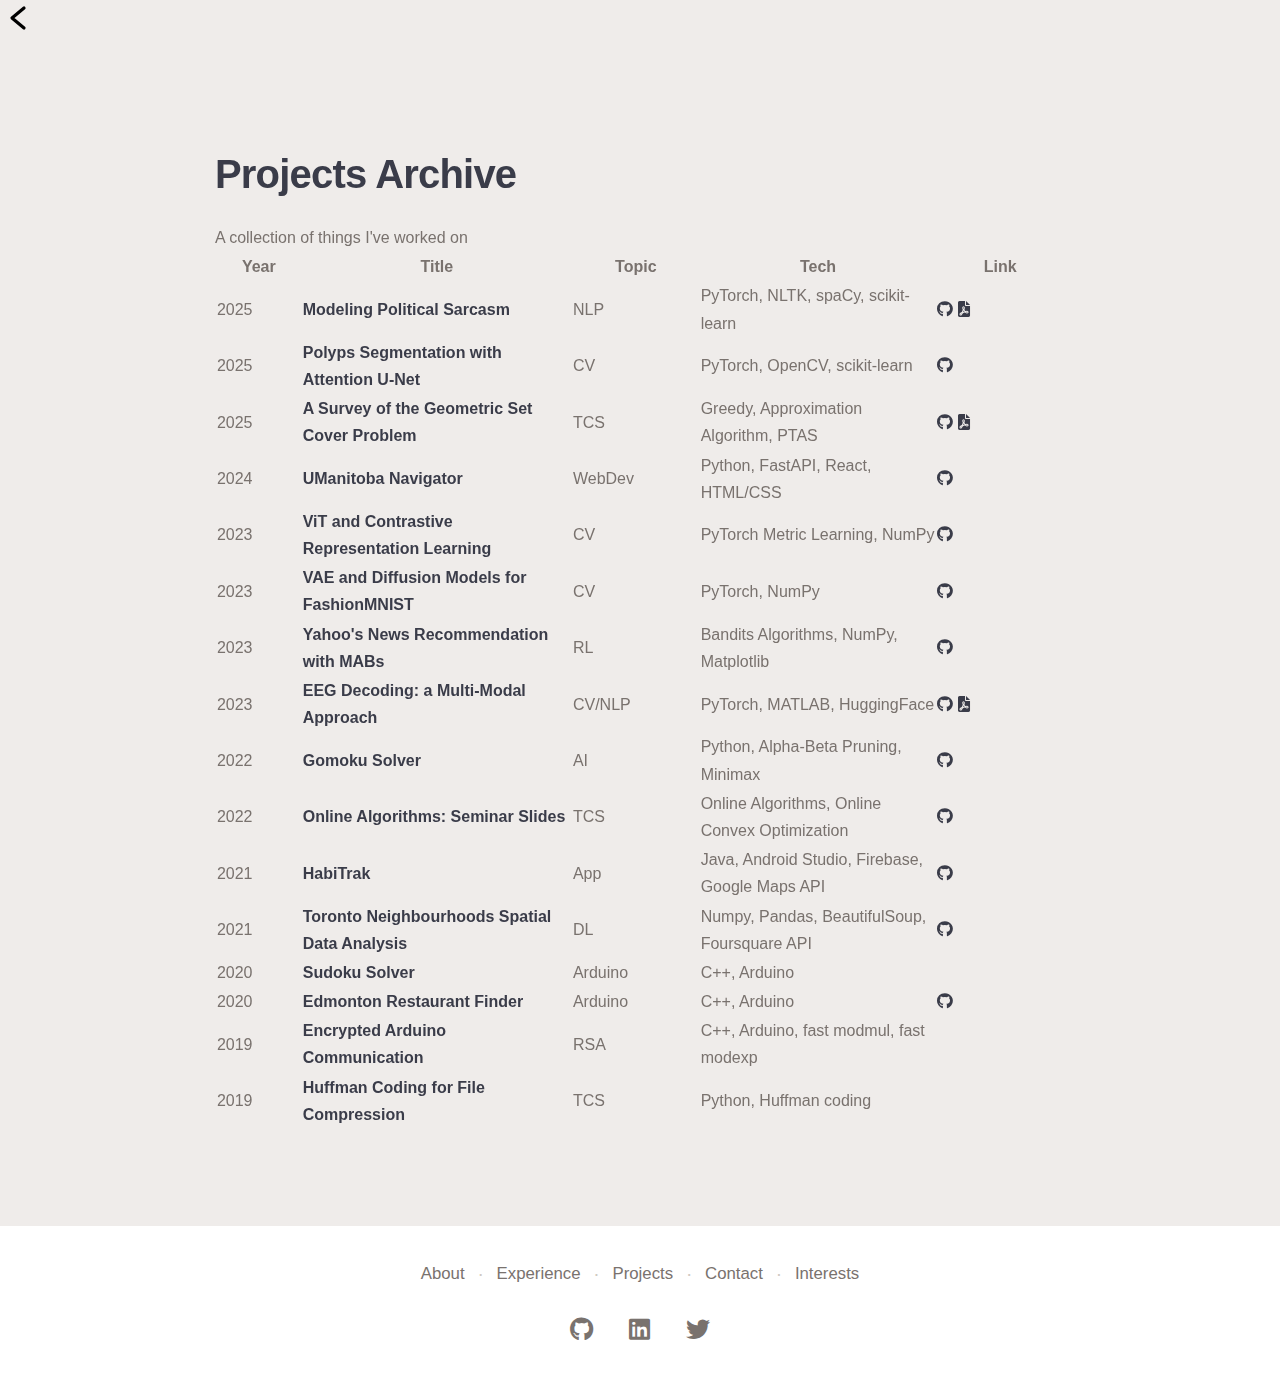
<file: projects.html>
<!DOCTYPE html>
<html lang="en">
<head>
    <meta charset="UTF-8">
    <meta name="viewport" content="width=device-width, initial-scale=1.0">
    <title>Project Archive - Henry Vu</title>
    <link rel="stylesheet" href="styles.css">
    <link rel="stylesheet" href="https://cdnjs.cloudflare.com/ajax/libs/font-awesome/6.0.0/css/all.min.css">
</head>
<body>
    <button class="return-btn" aria-label="Return to home" onclick="window.location.href='index.html#projects'">
        <svg width="36" height="36" viewBox="0 0 36 36" fill="none" xmlns="http://www.w3.org/2000/svg">
            <polyline points="24,8 12,18 24,28" fill="none" stroke="currentColor" stroke-width="3.2" stroke-linecap="round" stroke-linejoin="round"/>
        </svg>
    </button>
    <main>
        <section class="section archive-section fade-in-section">
            <div class="container">
                <h1 class="archive-title">Projects Archive</h1>
                <div class="archive-subtitle">A collection of things I've worked on</div>
                <div class="archive-table-wrapper">
                    <table class="archive-table">
                        <colgroup>
                          <col style="width: 10%">
                          <col style="width: 32%">
                          <col style="width: 15%">
                          <col style="width: 28%">
                          <col style="width: 15%">
                        </colgroup>
                        <thead>
                            <tr>
                                <th>Year</th>
                                <th>Title</th>
                                <th>Topic</th>
                                <th>Tech</th>
                                <th>Link</th>
                            </tr>
                        </thead>
                        <tbody>
                            <tr>
                                <td>2025</td>
                                <td><a href="https://github.com/HenryVu27/PoliticalSarcasm" target="_blank" class="archive-project-link"><strong>Modeling Political Sarcasm</strong></a></td>
                                <td>NLP</td>
                                <td>PyTorch, NLTK, spaCy, scikit-learn</td>
                                <td>
                                    <a href="https://github.com/HenryVu27/PoliticalSarcasm" target="_blank" title="GitHub"><i class="fab fa-github"></i></a>
                                    <a href="https://github.com/HenryVu27/PoliticalSarcasm/blob/main/report.pdf" target="_blank" title="Paper"><i class="fas fa-file-pdf"></i></a>
                                </td>
                            </tr>
                            <tr>
                                <td>2025</td>
                                <td><a href="https://github.com/HenryVu27/Polyps-Segmentation" target="_blank" class="archive-project-link"><strong>Polyps Segmentation with Attention U-Net</strong></a></td>
                                <td>CV</td>
                                <td>PyTorch, OpenCV, scikit-learn</td>
                                <td>
                                    <a href="https://github.com/HenryVu27/Polyps-Segmentation" target="_blank" title="GitHub"><i class="fab fa-github"></i></a>
                                </td>
                            </tr>
                            <tr>
                                <td>2025</td>
                                <td><a href="https://github.com/HenryVu27/Geometric-Set-Cover" target="_blank" class="archive-project-link"><strong>A Survey of the Geometric Set Cover Problem</strong></a></td>
                                <td>TCS</td>
                                <td>Greedy, Approximation Algorithm, PTAS</td>
                                <td>
                                    <a href="https://github.com/HenryVu27/Geometric-Set-Cover" target="_blank" title="GitHub"><i class="fab fa-github"></i></a>
                                    <a href="https://github.com/HenryVu27/Geometric-Set-Cover/blob/main/HenryVu_Project_CG%20(1).pdf" target="_blank" title="Paper"><i class="fas fa-file-pdf"></i></a>
                                </td>
                            </tr>
                            <tr>
                                <td>2024</td>
                                <td><a href="https://github.com/HenryVu27/devHack2024" target="_blank" class="archive-project-link"><strong>UManitoba Navigator</strong></a></td>
                                <td>WebDev</td>
                                <td>Python, FastAPI, React, HTML/CSS</td>
                                <td>
                                    <a href="https://github.com/HenryVu27/devHack2024" target="_blank" title="GitHub"><i class="fab fa-github"></i></a>
                                </td>
                            </tr>
                            <tr>
                                <td>2023</td>
                                <td><a href="https://github.com/HenryVu27/ViT-and-Contrastive-Learning" target="_blank" class="archive-project-link"><strong>ViT and Contrastive Representation Learning</strong></a></td>
                                <td>CV</td>
                                <td>PyTorch Metric Learning, NumPy</td>
                                <td>
                                    <a href="https://github.com/HenryVu27/ViT-and-Contrastive-Learning" target="_blank" title="GitHub"><i class="fab fa-github"></i></a>
                                </td>
                            </tr>
                            <tr>
                                <td>2023</td>
                                <td><a href="https://github.com/HenryVu27/VAE-and-Diffusion-for-FashionMNIST" target="_blank" class="archive-project-link"><strong>VAE and Diffusion Models for FashionMNIST</strong></a></td>
                                <td>CV</td>
                                <td>PyTorch, NumPy</td>
                                <td>
                                    <a href="https://github.com/HenryVu27/VAE-and-Diffusion-for-FashionMNIST" target="_blank" title="GitHub"><i class="fab fa-github"></i></a>
                                </td>
                            </tr>
                            <tr>
                                <td>2023</td>
                                <td><a href="https://github.com/HenryVu27/Multi-armed-Bandits-and-Online-Learning/blob/main/project/MABs.ipynb" target="_blank" class="archive-project-link"><strong>Yahoo's News Recommendation with MABs</strong></a></td>
                                <td>RL</td>
                                <td>Bandits Algorithms, NumPy, Matplotlib</td>
                                <td>
                                    <a href="https://github.com/HenryVu27/Multi-armed-Bandits-and-Online-Learning/blob/main/project/MABs.ipynb" target="_blank" title="GitHub"><i class="fab fa-github"></i></a>
                                </td>
                            </tr>
                            <tr>
                                <td>2023</td>
                                <td><a href="https://github.com/HenryVu27/EEG-Multimodal-Decoding" target="_blank" class="archive-project-link"><strong>EEG Decoding: a Multi-Modal Approach</strong></a></td>
                                <td>CV/NLP</td>
                                <td>PyTorch, MATLAB, HuggingFace</td>
                                <td>
                                    <a href="https://github.com/HenryVu27/EEG-Multimodal-Decoding" target="_blank" title="GitHub"><i class="fab fa-github"></i></a>
                                    <a href="https://github.com/HenryVu27/EEG-Multimodal-Decoding/blob/main/DecodingEEGusingTransformer.pdf" target="_blank" title="Paper"><i class="fas fa-file-pdf"></i></a>
                                </td>
                            </tr>
                            <tr>
                                <td>2022</td>
                                <td><a href="" target="_blank" class="archive-project-link"><strong>Gomoku Solver</strong></a></td>
                                <td>AI</td>
                                <td>Python, Alpha-Beta Pruning, Minimax</td>
                                <td>
                                    <a href="" target="_blank" title="GitHub"><i class="fab fa-github"></i></a>
                                </td>
                            </tr>
                            <tr>
                                <td>2022</td>
                                <td><a href="https://github.com/HenryVu27/Multi-armed-Bandits-and-Online-Learning/tree/main/online_learning" target="_blank" class="archive-project-link"><strong>Online Algorithms: Seminar Slides</strong></a></td>
                                <td>TCS</td>
                                <td>Online Algorithms, Online Convex Optimization</td>
                                <td>
                                    <a href="https://github.com/HenryVu27/Multi-armed-Bandits-and-Online-Learning/blob/main/online_learning/" target="_blank" title="GitHub"><i class="fab fa-github"></i></a>
                                </td>
                            </tr>
                            <tr>
                                <td>2021</td>
                                <td><a href="https://github.com/CMPUT301F21T34/HabiTrak" target="_blank" class="archive-project-link"><strong>HabiTrak</strong></a></td>
                                <td>App</td>
                                <td>Java, Android Studio, Firebase, Google Maps API</td>
                                <td>
                                    <a href="https://github.com/CMPUT301F21T34/HabiTrak" target="_blank" title="GitHub"><i class="fab fa-github"></i></a>
                                </td>
                            </tr>
                            <tr>
                                <td>2021</td>
                                <td><a href="https://github.com/HenryVu27/Toronto-Data-Analysis" target="_blank" class="archive-project-link"><strong>Toronto Neighbourhoods Spatial Data Analysis</strong></a></td>
                                <td>DL</td>
                                <td>Numpy, Pandas, BeautifulSoup, Foursquare API</td>
                                <td>
                                    <a href="https://github.com/HenryVu27/Toronto-Data-Analysis" target="_blank" title="GitHub"><i class="fab fa-github"></i></a>
                                </td>
                            </tr>
                            <tr>
                                <td>2020</td>
                                <td><a href="" target="_blank" class="archive-project-link"><strong>Sudoku Solver</strong></a></td>
                                <td>Arduino</td>
                                <td>C++, Arduino</td>
                                <td>
                                </td>
                            </tr>
                            <tr>
                                <td>2020</td>
                                <td><a href="https://github.com/HenryVu27/Edmonton-Restaurant-Route-Finder" target="_blank" class="archive-project-link"><strong>Edmonton Restaurant Finder</strong></a></td>
                                <td>Arduino</td>
                                <td>C++, Arduino</td>
                                <td>
                                    <a href="https://github.com/HenryVu27/Edmonton-Restaurant-Route-Finder" target="_blank" title="GitHub"><i class="fab fa-github"></i></a>
                                </td>
                            </tr>
                            <tr>
                                <td>2019</td>
                                <td><a href="" target="_blank" class="archive-project-link"><strong>Encrypted Arduino Communication</strong></a></td>
                                <td>RSA</td>
                                <td>C++, Arduino, fast modmul, fast modexp</td>
                                <td>
                                </td>
                            </tr>
                            <tr>
                                <td>2019</td>
                                <td><a href="" target="_blank" class="archive-project-link"><strong>Huffman Coding for File Compression</strong></a></td>
                                <td>TCS</td>
                                <td>Python, Huffman coding</td>
                                <td>
                                </td>
                            </tr>

                        </tbody>
                    </table>
                </div>
            </div>
        </section>
    </main>
    <footer>
        <div class="container">
            <nav class="footer-nav">
                <a href="index.html#about">About</a>
                <span class="footer-divider">·</span>
                <a href="index.html#experience">Experience</a>
                <span class="footer-divider">·</span>
                <a href="index.html#projects">Projects</a>
                <span class="footer-divider">·</span>
                <a href="index.html#contact">Contact</a>
                <span class="footer-divider">·</span>
                <a href="index.html#interests">Interests</a>
            </nav>
            <div class="social-links">
                <a href="https://github.com/HenryVu27" target="_blank" title="GitHub"><i class="fab fa-github"></i></a>
                <a href="https://www.linkedin.com/in/henry-vu27/" target="_blank" title="LinkedIn"><i class="fab fa-linkedin"></i></a>
                <a href="https://x.com/HenryVu65366184" target="_blank" title="Twitter"><i class="fab fa-twitter"></i></a>
            </div>
        </div>
    </footer>
    <script src="script.js"></script>
    <script>
      // Inherit theme from localStorage (same as index.html)
      (function() {
        const themes = [
          'digital-abyss', 'morning-fog', 'sakura-garden', 'misty-woods', 'forest-frost', 'green-wilder'
        ];
        const root = document.documentElement;
        const savedTheme = localStorage.getItem('theme');
        if (savedTheme && themes.includes(savedTheme)) {
          root.setAttribute('data-theme', savedTheme);
        } else {
          root.setAttribute('data-theme', themes[0]);
        }
      })();
    </script>
    <script>
      // Theme toggle button functionality (copied from index.html)
      (function() {
        const themes = [
          { key: 'digital-abyss', name: 'Digital Abyss' },
          { key: 'morning-fog', name: 'Morning Fog' },
          { key: 'sakura-garden', name: 'Sakura Garden' },
          { key: 'misty-woods', name: 'Misty Woods' },
          { key: 'forest-frost', name: 'Forest Frost' },
          { key: 'green-wilder', name: 'Green Wilder' }
        ];
        const themeToggleBtn = document.querySelector('.theme-toggle-icon');
        const themeToggleLi = document.querySelector('.theme-toggle-btn');
        const root = document.documentElement;
        let currentThemeIndex = 0;
        const savedTheme = localStorage.getItem('theme');
        if (savedTheme && themes.some(t => t.key === savedTheme)) {
          currentThemeIndex = themes.findIndex(t => t.key === savedTheme);
        } else {
          currentThemeIndex = 0;
          root.setAttribute('data-theme', themes[0].key);
          localStorage.setItem('theme', themes[0].key);
        }
        root.setAttribute('data-theme', themes[currentThemeIndex].key);
        if (themeToggleLi) themeToggleLi.title = `${themes[currentThemeIndex].name}`;
        if (themeToggleBtn) {
          themeToggleBtn.addEventListener('click', () => {
            currentThemeIndex = (currentThemeIndex + 1) % themes.length;
            const theme = themes[currentThemeIndex];
            root.setAttribute('data-theme', theme.key);
            localStorage.setItem('theme', theme.key);
            if (themeToggleLi) themeToggleLi.title = `${theme.name}`;
            themeToggleBtn.classList.add('spinning');
            setTimeout(() => {
              themeToggleBtn.classList.remove('spinning');
              themeToggleBtn.blur();
            }, 600);
          });
        }
      })();
    </script>
</body>
</html>
</file>
<file: styles.css>
/* Base Font Variables - Minimalist blog style */
:root {
    --font-primary: 'Inter', -apple-system, BlinkMacSystemFont, 'Segoe UI', Roboto, sans-serif;
    --font-heading: 'Inter', -apple-system, BlinkMacSystemFont, 'Segoe UI', Roboto, sans-serif;
    --font-system: -apple-system, system-ui, sans-serif;
}

/* Theme Variables - Light Theme (Morning Fog) */
:root, :root[data-theme="morning-fog"] {
    --bg-color: #efecea;
    --text-color: #79726e;
    --primary-color: #3a3c49;
    --secondary-color: #bdb5aa;
    --accent-color: #d43246;
    --card-bg: #fff;
    --border-color: #e2ded9;
    --nav-bg: #efecea;
    --big-intro: #16171a;
    --muted-text: #79726e;
    --light-text: #fff;
    --cursor-color: #3a3c49;
    --date-color: #bdb5aa;
    --list-text: #79726e;
    --error-color: #d43246;
    --button-text-color: #fff;
    --input-bg: #f6f5f4;
    --input-border: #bdb5aa;
    --hover-bg: #e2ded9;
    --button-active: #3a3c49;
    --button-hover-bg: #e07080;
    --button-hover-border: var(--button-hover-bg);
    --button-hover-text-color: var(--big-intro);
    --button-hover-text-color: var(--big-intro);
    --button-bg: #494b5c;
    --shadow: 0 6px 15px rgba(58,60,73,0.1);
    --theme-toggle-icon-color: #79726e;
    --theme-toggle-glow: rgba(172, 162, 150, 0.35);
    --subtitle-color: #79726e;
    --heading-color: #3a3c49;
    --timeline-title-color: var(--big-intro);
    --timeline-desc-color: var(--subtitle-color);
    --emphasis-color: var(--primary-color);
    --about-desc-color: var(--subtitle-color);
}

/* Theme Variables - Dark Theme (Piano Symphony) */
:root[data-theme="piano-symphony"] {
    /* === Background Colors === */
    --bg-color: #242529;                       /* Dark charcoal (stronger contrast) */
    --card-bg: #353563;                        /* Deep indigo (less saturated) */
    --nav-bg: rgba(36, 37, 41, 0.85);           /* Semi-transparent dark for navbar */
    --hover-bg: #6b3b2d;                       /* Warm brick red (hover state) */

    /* === Text Colors === */
    --text-color: #e8e6e3;                     /* Soft off-white (better readability) */
    --big-intro: #f8d8b0;                      /* Warm ivory-peach for large headings */
    --heading-color: var(--big-intro);         /* Section headings */
    --subtitle-color: #d99a48;                 /* Muted orange-gold for subheadings */
    --muted-text: #89a8c1;                     /* Muted steel-blue for tertiary text */
    --light-text: #ffffff;                     /* Pure white for highlights */
    --date-color: var(--muted-text);           /* Dates in timeline */
    --list-text: var(--text-color);            /* List items */
    --cursor-color: var(--primary-color);      /* Blinking cursor */
    --error-color: #bf2e38;                    /* Deep crimson for errors */

    /* === Button Colors === */
    --button-bg: var(--primary-color);         /* Primary button background */
    --button-text-color: #242529;              /* Dark text on bright button */
    --button-hover-bg: #f0a858;                /* Light amber hover */
    --button-hover-border: var(--button-hover-bg);
    --button-hover-text-color: var(--light-text);
    --button-active: #00756a;                  /* Deep teal for active state */

    /* === Border Colors === */
    --border-color: #2979b5;                   /* Strong cerulean for borders */
    --input-border: var(--subtitle-color);     /* Orange-gold input border */

    /* === Accent Colors === */
    --primary-color: #f8d8b0;                  /* Ivory-peach accent */
    --secondary-color: #d88c3c;                /* Amber accent */
    --accent-color: #2979b5;                   /* Cerulean blue for highlights */

    /* === Input Colors === */
    --input-bg: #353563;                       /* Indigo input background */

    /* === Effects & Shadows === */
    --shadow: 0 6px 15px rgba(36, 37, 41, 0.25);
    --theme-toggle-icon-color: var(--text-color);
    --theme-toggle-glow: rgba(248, 216, 176, 0.25);

    /* === Timeline Colors === */
    --timeline-title-color: var(--big-intro);
    --timeline-desc-color: var(--subtitle-color);
    --about-desc-color: var(--subtitle-color);
}


* {
    margin: 0;
    padding: 0;
    box-sizing: border-box;
}

body {
    font-family: var(--font-primary);
    line-height: 1.7;
    color: var(--text-color);
    background: var(--bg-color);
    transition: background-color 0.3s, color 0.3s;
    font-weight: 400;
    font-size: 1rem;
    position: relative;
    z-index: 1;
    min-height: 100vh;
    -webkit-font-smoothing: antialiased;
    -moz-osx-font-smoothing: grayscale;
}

html {
    min-height: 100%;
}

.container {
    max-width: 1200px;
    margin: 0 auto;
    padding: 0 2rem;
}

/* Header & Navigation */
header {
    position: fixed;
    top: 0;
    left: 0;
    right: 0;
    z-index: 1000;
    background-color: transparent;
    box-shadow: none;
    backdrop-filter: none;
    transition: transform 0.5s cubic-bezier(0.4,0,0.2,1), opacity 0.5s cubic-bezier(0.4,0,0.2,1);
}

.nav-content {
    display: flex;
    justify-content: space-between;
    align-items: center;
    padding: 0.7rem 2rem;
    max-width: 1200px;
    margin: 0 auto;
    position: relative;
}

.logo {
    flex: 0 0 auto;
    height: 35px;
    width: 35px;
    display: flex;
    align-items: center;
    justify-content: center;
    cursor: pointer;
}

.logo-text {
    color: var(--big-intro);
    font-family: 'Inter', 'Montserrat', Arial, sans-serif;
    font-weight: 600;
    font-size: 1.1rem;
    letter-spacing: -0.5px;
}

.logo img {
    height: 100%;
    width: auto;
    object-fit: contain;
}

.nav-links {
    display: flex;
    list-style: none;
    gap: 0.2rem;
    align-items: center;
    margin: 0;
    padding: 0;
}

.nav-dot {
    color: var(--secondary-color);
    opacity: 0.7;
    font-size: 1.1em;
    margin: 0 0.6rem;
    user-select: none;
    display: flex;
    align-items: center;
    justify-content: center;
    line-height: 1;
    height: 1em;
}

.nav-links li:not(.nav-dot) {
    display: flex;
    align-items: center;
}

.nav-links a {
    text-decoration: none;
    color: var(--text-color);
    font-weight: 500;
    font-size: 1rem;
    transition: color 0.2s ease-out;
    padding: 0.5rem 0;
}

.nav-links a:hover {
    color: var(--primary-color);
}

.nav-links a.active {
    color: var(--primary-color);
    font-weight: 600;
}

.resume-btn {
    display: none;
}

/* Sections */
.section, .about-section, .contact-section {
    padding: 6rem 0;
    min-height: 100vh;
    display: flex;
    align-items: center;
    background: transparent !important;
}

#about {
    text-align: center;
}

.profile-image {
    margin: 0 auto;
    width: 200px;
    height: 200px;
    position: relative;
    z-index: 2;
    display: flex;
    align-items: center;
    justify-content: center;
}

.profile-image .profile-pic {
    width: 200px;
    height: 200px;
    border-radius: 50%;
    object-fit: cover;
    position: relative;
    z-index: 2;
    display: block;
    margin: 0 auto;
    background: transparent;
    border: 3px solid var(--border-color);
    box-shadow: 0 4px 20px rgba(0, 0, 0, 0.1);
}

h1, h2, h3, h4, h5, h6 {
    font-family: var(--font-heading);
    color: var(--text-color);
    font-weight: 600;
    letter-spacing: -0.02em;
}

h1 {
    font-size: 2.5rem;
    margin-bottom: 1rem;
    color: var(--primary-color);
}

h2 {
    font-size: 1.75rem;
    margin-bottom: 2rem;
    color: var(--primary-color);
}

.subtitle {
    font-size: 1.5rem;
    color: var(--secondary-color);
    margin-bottom: 2rem;
}

/* Timeline */
.timeline {
    position: relative;
    max-width: 850px;
    margin: 0 auto;
    padding: 2rem 0 2rem 3rem;
}

/* Vertical line - thin and subtle */
.timeline::before {
    content: '';
    position: absolute;
    left: 15px;
    top: 0;
    bottom: 0;
    width: 1px;
    background: linear-gradient(to bottom,
        transparent 0%,
        var(--border-color) 10%,
        var(--border-color) 90%,
        transparent 100%);
    opacity: 0.5;
}

.timeline-item {
    margin-bottom: 2.5rem;
    position: relative;
}

/* Timeline dot - small, filled */
.timeline-item::before {
    content: '';
    position: absolute;
    left: -22px;
    top: 0.45rem;
    width: 7px;
    height: 7px;
    background-color: var(--primary-color);
    border: none;
    border-radius: 50%;
    transition: all 0.3s ease;
    z-index: 2;
    opacity: 0.7;
}

.timeline-item:hover::before {
    opacity: 1;
    transform: scale(1.4);
}

/* Hide the date wrapper - dates will be inline */
.timeline-date-wrapper {
    display: none;
}

/* Year markers - minimal */
.timeline-year {
    position: relative;
    margin-bottom: 1rem;
    margin-left: -6rem;
    font-size: 0.8rem;
    font-weight: 500;
    color: var(--muted-text);
    letter-spacing: 2px;
    opacity: 0.5;
    text-align: right;
    width: 4rem;
    padding-right: 1rem;
}

/* Subtle horizontal bar for years */
.timeline-year::after {
    content: '';
    position: absolute;
    right: 0;
    top: 50%;
    width: 0.5rem;
    height: 1px;
    background-color: var(--muted-text);
    opacity: 0.3;
}

.timeline-content {
    flex: 1;
    background: none;
    padding: 0;
    border-radius: 0;
    color: var(--text-color);
    opacity: 0;
    transform: translateY(16px);
    transition: opacity 0.35s ease-out, transform 0.35s ease-out;
    position: relative;
}

.timeline-item.visible .timeline-content {
    opacity: 1;
    transform: none;
}

.timeline-content:hover {
    box-shadow: none;
}

.timeline-content h3 {
    color: var(--timeline-title-color);
    font-size: 1.05rem;
    font-weight: 600;
    margin-bottom: 0.35rem;
    letter-spacing: -0.01em;
}

/* Date styling */
.timeline-content .date {
    display: inline-block;
    font-size: 0.78rem;
    color: var(--date-color);
    margin-bottom: 0.6rem;
    font-weight: 400;
    letter-spacing: 0.02em;
}

.timeline-content ul {
    margin-top: 0.25rem;
    list-style-type: none;
    padding-left: 0;
}

.timeline-content ul li {
    margin-bottom: 0.35rem;
    line-height: 1.6;
    font-size: 0.9rem;
    position: relative;
    padding-left: 1rem;
}

.timeline-content ul li::before {
    content: '';
    position: absolute;
    left: 0;
    top: 0.7em;
    width: 3px;
    height: 3px;
    background: var(--muted-text);
    border-radius: 50%;
    opacity: 0.4;
}

.timeline-content ul li::marker {
    color: transparent;
}

.intro-description,
.timeline-content ul,
.timeline-content li {
    color: var(--timeline-desc-color);
    margin-bottom: 0.4em;
    font-weight: 300;
    text-align: left;
}

.timeline-content b,
.timeline-content strong {
    font-weight: 600;
    color: var(--primary-color);
}

/* Footer */
footer {
    background-color: var(--card-bg);
    padding: 2rem 0;
    text-align: center;
}

.social-links {
    margin-bottom: 1rem;
}

.social-links a {
    color: var(--text-color);
    font-size: 1.5rem;
    margin: 0 1rem;
    transition: color 0.2s ease-out, transform 0.2s ease-out;
}

.social-links a::after {
    display: none;
}

.social-links a:hover {
    color: var(--primary-color);
}

.company.highlight {
    font-weight: bold;
    font-size: 1.15em;
    color: var(--primary-color);
    letter-spacing: 0.5px;
}

a {
    color: var(--primary-color);
    text-decoration: none;
    position: relative;
    transition: color 0.2s ease-out;
}

a:visited {
    color: var(--primary-color);
}

a::after {
    content: '';
    position: absolute;
    left: 0;
    bottom: -2px;
    width: 0;
    height: 2px;
    background: currentColor;
    transition: width 0.2s ease-out;
}

a:hover::after, a:focus::after {
    width: 100%;
}

a:hover, a:focus {
    color: var(--primary-color);
}

.intro-section {
    position: relative;
}

.intro-container.left-intro {
    align-items: flex-start;
    justify-content: flex-start;
    width: 100%;
    max-width: 1100px;
    margin: 0 auto;
    position: relative;
    min-height: 100vh;
}

.intro-flex {
    display: flex;
    flex-direction: column;
    align-items: flex-start;
    margin-top: 15rem;
    animation: fadeSlideUp 0.8s ease-out;
}

.big-intro {
    color: var(--big-intro);
    font-size: 3.5rem;
    font-weight: 600;
    font-family: var(--font-heading);
    margin-bottom: 1.5rem;
    letter-spacing: -0.03em;
    line-height: 1.1;
    text-align: left;
}

.intro-main {
    color: var(--subtitle-color);
    font-size: 1.5rem;
    font-weight: 400;
    margin-left: 2px;
    margin-bottom: 2.5rem;
    letter-spacing: -0.01em;
    line-height: 1.4;
    white-space: nowrap;
    position: relative;
}

.intro-main::after {
    content: '|';
    color: var(--cursor-color);
    animation: blink-caret 1s step-end infinite;
    margin-left: 2px;
}

/* Keyframes for the blinking caret */
@keyframes blink-caret {
    0%, 50% { opacity: 1; }
    51%, 100% { opacity: 0; }
}

@keyframes fadeSlideUp {
    0% { opacity: 0; transform: translateY(40px); }
    100% { opacity: 1; transform: none; }
}


@keyframes bounceDown {
    0%, 100% {
        transform: translateY(0);
    }
    50% {
        transform: translateY(10px);
    }
}

.section-heading {
    display: flex;
    align-items: center;
    gap: 1rem;
    margin-bottom: 1.2rem;
    width: 100%;
}

.section-heading h2 {
    color: var(--heading-color);
    font-size: 1.5rem !important;
    font-weight: 600;
    font-family: var(--font-heading);
    margin: 0;
    flex-shrink: 0;
    background: none;
    padding: 0;
    border-radius: 0;
    display: inline;
    align-items: center;
    height: 1.5em;
    line-height: 1.2;
    letter-spacing: -0.02em;
}

.section-line {
    flex: 1;
    height: 2px;
    background: var(--primary-color);
    opacity: 0.18;
    margin-left: 1.2rem;
    border-radius: 1px;
    align-self: center;
}

.contact-btn {
    display: inline-flex;
    align-items: center;
    gap: 0.5rem;
    transition: all 0.3s ease;
    position: relative;
    overflow: hidden;
    background: var(--button-bg);
    color: var(--button-text-color);
    border-radius: 6px;
    cursor: pointer;
    font-weight: 600;
    z-index: 1;
    padding: 0.8rem 2.2rem;
    font-size: 1.1rem;
    box-shadow: 0 2px 8px 0 rgba(0,0,0,0.08);
    border: 1px solid transparent;
}

.contact-btn::before {
    content: '';
    position: absolute;
    top: 0;
    left: 0;
    right: 0;
    bottom: 0;
    background: linear-gradient(45deg, var(--button-hover-bg), var(--button-bg));
    opacity: 0;
    transition: opacity 0.4s ease;
    z-index: 0;
}

.contact-btn:hover::before, .contact-btn:focus::before {
    opacity: 0.9;
}

/* Alternative subtle fade animation - uncomment to use instead of ripple effect
.contact-btn::before {
    content: '';
    position: absolute;
    top: 0;
    left: 0;
    right: 0;
    bottom: 0;
    background: var(--button-hover-bg);
    opacity: 0;
    transition: opacity 0.4s ease;
    z-index: 0;
}

.contact-btn:hover::before, .contact-btn:focus::before {
    opacity: 1;
    width: auto;
    height: auto;
}
*/

.contact-btn span {
    position: relative;
    z-index: 1;
    display: inline-block;
    transition: color 0.3s ease;
}

.contact-btn::after {
    content: none;
}

.contact-btn i {
    position: relative;
    z-index: 1;
    transition: transform 0.3s ease, color 0.3s ease;
    transform-origin: center;
}

.contact-btn:hover span {
    color: var(--button-hover-text-color);
}

.contact-btn:hover i, .contact-btn:focus i {
    color: var(--button-hover-text-color);
    transform: translateX(2px) rotate(-15deg);
}

.contact-btn:active {
    transform: translateY(-1px);
    box-shadow: 0 3px 8px rgba(0,0,0,0.20);
    background: var(--button-active);
}

.about-section {
    background: var(--bg-color);
    padding: 6rem 0 4rem 0;
}

.about-container {
    display: flex;
    flex-wrap: wrap;
    align-items: flex-start;
    justify-content: center;
    gap: 3rem;
    max-width: 1100px;
    margin: 0 auto;
}

.about-text {
    flex: 2 1 350px;
    min-width: 300px;
    text-align: justify;
}

.about-text p {
    margin-bottom: 1.5em;
    color: var(--about-desc-color);
}

.about-image {
    flex: 1 1 220px;
    display: flex;
    align-items: flex-start;
    justify-content: center;
    position: relative;
    z-index: 1;
    margin-top: 3rem
}

.contact-section {
    background: var(--bg-color);
    padding: 6rem 0 4rem 0;
    text-align: center;
}

.contact-card {
    margin: 0 auto;
    max-width: 420px;
    background: var(--card-bg);
    border-radius: 16px;
    box-shadow: 0 6px 24px 0 rgba(0,0,0,0.13);
    padding: 2.5rem 2rem 2rem 2rem;
    display: flex;
    flex-direction: column;
    align-items: center;
}

.contact-note {
    color: var(--subtitle-color);
    font-size: 1.08rem;
    margin-bottom: 2.2rem;
    font-style: italic;
}

.contact-form {
    width: 100%;
    display: flex;
    flex-direction: column;
    gap: 1.5rem;
}

.input-group {
    position: relative;
    margin-bottom: -0.1rem;
}

.input-group input,
.input-group textarea {
    width: 100%;
    background: var(--input-bg);
    color: var(--text-color);
    border: 1.5px solid var(--input-border);
    border-radius: 8px;
    font-family: 'Neue Montreal', 'Montserrat', 'Inter', Arial, sans-serif;
    font-size: 1.02rem;
    padding: 0.6rem 0.9rem 0.5rem 0.9rem;
    margin-bottom: 0.08rem;
    box-shadow: none;
    transition: border-color 0.2s ease-out, background 0.2s ease-out;
}

.input-group input:focus,
.input-group textarea:focus {
    border-color: var(--primary-color);
    background: var(--hover-bg);
    outline: none;
}

.message-group textarea {
    min-height: 120px;
    resize: vertical;
}

.submit-btn {
    background: var(--primary-color);
    color: var(--button-text-color);
    border: none;
    border-radius: 8px;
    font-family: 'Neue Montreal', 'Montserrat', 'Inter', Arial, sans-serif;
    font-weight: 600;
    font-size: 1.1rem;
    cursor: pointer;
    transition: background 0.2s, color 0.2s, box-shadow 0.2s, transform 0.2s;
    box-shadow: 0 2px 8px 0 rgba(0,0,0,0.10);
    padding: 1rem 2rem;
    height: 3.2rem;
    display: flex;
    align-items: center;
    justify-content: center;
    gap: 0.5rem;
}

.submit-btn i {
    color: var(--button-text-color);
}

.submit-btn:hover {
    background: var(--button-hover-bg);
    box-shadow: 0 6px 18px 0 rgba(0,0,0,0.18);
    transform: scale(1.01);
}

.submit-btn:hover span, .submit-btn:hover i {
    color: var(--button-hover-text-color);
    transform: translateX(4px);
}

.fade-in-section {
    opacity: 0;
    transform: translateY(20px);
    transition: opacity 0.4s ease-out, transform 0.4s ease-out;
    will-change: opacity, transform;
}

.fade-in-section.is-visible {
    opacity: 1;
    transform: none;
}

.company-link {
    color: var(--primary-color);
    font-weight: 250;
}

.contact-btn-icon {
    font-size: 0.9em;
}
.scroll-down-arrow {
    position: absolute;
    bottom: clamp(80px, 12vh, 160px);
    left: 50%;
    transform: translateX(-50%);
    font-size: clamp(1.5rem, 2.2vw, 2.2rem);
    color: var(--text-color);
    animation: bounceDown 2s ease-in-out infinite;
    cursor: pointer;
    opacity: 0.85;
    transition: opacity 0.3s, color 0.3s;
    z-index: 10;
    display: flex;
    flex-direction: column;
    align-items: center;
    gap: 0.2rem;
    will-change: transform;
    backface-visibility: hidden;
    transform: translateZ(0);
}

.scroll-down-arrow:hover {
    opacity: 1;
    color: var(--accent-color);
}

@keyframes bounceDown {
    0%, 100% {
        transform: translateY(0) translateX(-50%);
    }
    50% {
        transform: translateY(16px) translateX(-50%);
    }
}

@keyframes fadeInScrollText {
    from { opacity: 0; transform: translateY(-8px); }
    to { opacity: 0.85; transform: translateY(0); }
}

.section-divider {
    width: 100vw;
    margin: 0;
    padding: 0;
    line-height: 0;
    position: relative;
    z-index: 2;
    background: transparent;
}

.section-divider svg {
    display: block;
    width: 100vw;
    height: 80px;
    color: var(--primary-color);
}

.error-message {
    color: var(--error-color);
    font-size: 0.89rem;
    margin-top: 0.08rem;
    margin-bottom: 0.08rem;
    min-height: 1em;
    text-align: left;
    padding-left: 0.2rem;
    letter-spacing: 0.01em;
    font-weight: 400;
    opacity: 0.92;
    line-height: 1.2;
    transition: opacity 0.2s;
}

input, textarea {
    background: var(--card-bg);
    color: var(--text-color);
    border: none;
    border-radius: 8px;
    font-family: 'Neue Montreal', 'Montserrat', 'Inter', Arial, sans-serif;
    font-size: 1.02rem;
    padding: 0.6rem 0.9rem 0.5rem 0.9rem;
}

input::placeholder, textarea::placeholder {
    color: var(--secondary-color);
    opacity: 1;
}

::-webkit-scrollbar {
    width: 8px;
    background: var(--bg-color);
}
::-webkit-scrollbar-thumb {
    background: var(--card-bg);
    border-radius: 8px;
}

.theme-toggle-btn {
    margin-left: 1.5rem;
    position: relative;
}

.theme-toggle-icon {
    background: none;
    border: none;
    color: var(--theme-toggle-icon);
    font-size: 1.6rem;
    cursor: pointer;
    padding: 0.5rem;
    border-radius: 50%;
    transition: transform 0.2s ease-out, color 0.2s ease-out, box-shadow 0.2s ease-out, background 0.2s ease-out;
    outline: none;
    position: relative;
    z-index: 1;
    will-change: transform;
    backface-visibility: hidden;
    transform: translateZ(0);
}

.theme-toggle-icon:hover {
    background: var(--theme-toggle-glow);
    box-shadow: 0 0 0 3px var(--theme-toggle-glow), 0 0 8px 2px var(--theme-toggle-glow);
    color: var(--theme-toggle-icon);
}

.theme-toggle-icon:focus {
    outline: none;
    box-shadow: none;
    background: none;
}

.theme-toggle-icon:focus-visible {
    outline: 2px solid var(--theme-toggle-glow);
    outline-offset: 2px;
}


/* Tooltip for theme name */
.theme-toggle-btn[title] {
    position: relative;
}
.theme-toggle-btn[title]:hover::after {
    content: attr(title);
    position: absolute;
    left: 50%;
    top: 120%;
    transform: translateX(-50%);
    background: var(--bg-color);
    color: var(--primary-color);
    padding: 0.35em 0.8em;
    border-radius: 6px;
    font-size: 0.95rem;
    white-space: nowrap;
    pointer-events: none;
    opacity: 1;
    z-index: 10;
    box-shadow: 0 2px 8px var(--shadow);
}
.theme-toggle-btn[title]::after {
    opacity: 0;
    transition: opacity 0.2s;
}


/* Contact Form Button Specific Styles */
.contact-form .submit-btn {
    background: var(--primary-color);
    color: var(--button-text-color);
    border: none;
    border-radius: 8px;
    font-family: 'Neue Montreal', 'Montserrat', 'Inter', Arial, sans-serif;
    font-weight: 600;
    font-size: 1.1rem;
    cursor: pointer;
    transition: background 0.2s, color 0.2s, box-shadow 0.2s, transform 0.2s;
    box-shadow: 0 2px 8px 0 rgba(0,0,0,0.10);
    padding: 1rem 2rem;
    height: 3.2rem;
    display: flex;
    align-items: center;
    justify-content: center;
    gap: 0.5rem;
}

.contact-form .submit-btn:hover {
    background: var(--button-hover-bg);
    color: var(--button-text-color);
    box-shadow: 0 6px 18px 0 rgba(0,0,0,0.18);
    transform: scale(1.01);
}

/* Reset general button styles */
button {
    background: none;
    border: none;
    padding: 0;
    height: auto;
    display: inline-flex;
    align-items: center;
}

.contact-btn:hover, .contact-btn:focus {
    color: var(--button-hover-text-color);
    box-shadow: 0 4px 20px rgba(108, 92, 231, 0.25);
    transform: translateY(-2px);
    border-color: rgba(108, 92, 231, 0.3);
}

.about-paragraph {
    opacity: 0;
    transform: translateY(12px);
    transition: opacity 0.35s ease-out, transform 0.35s ease-out;
    margin-bottom: 2.2rem;
}
.about-paragraph.visible {
    opacity: 1;
    transform: none;
}
.about-text .about-paragraph-title {
    display: flex;
    align-items: center;
    font-size: 0.85rem;
    font-weight: 500;
    color: var(--secondary-color);
    margin-bottom: 0.7rem;
    letter-spacing: 0.03em;
    font-family: var(--font-heading);
    position: relative;
    gap: 0.7rem;
    text-transform: uppercase;
}
.about-paragraph-title::before {
    content: '';
    display: inline-block;
    width: 1.2px;
    height: 1.1em;
    background: var(--secondary-color);
    border-radius: 2px;
    margin-right: 0.5rem;
    opacity: 0.4;
    flex-shrink: 0;
}

.intro-flex .contact-btn {
    opacity: 0;
    transform: translateY(32px);
    pointer-events: none;
    transition: opacity 0.7s cubic-bezier(0.4,0,0.2,1), transform 0.7s cubic-bezier(0.4,0,0.2,1);
}
.intro-flex .contact-btn.visible {
    opacity: 1;
    transform: none;
    pointer-events: auto;
}

.nav-links li:not(:last-child)::after { content: none; }

/* Footer nav styles */
.footer-nav {
    display: flex;
    justify-content: center;
    align-items: center;
    gap: 0.2rem;
    margin-bottom: 1.2rem;
    flex-wrap: wrap;
}
.footer-nav a {
    color: var(--text-color);
    text-decoration: none;
    font-weight: 500;
    font-size: 1.05rem;
    transition: color 0.2s ease-out;
    margin: 0 0.1rem;
}
.footer-nav a:hover {
    color: var(--primary-color);
}
.footer-divider {
    color: var(--secondary-color);
    opacity: 0.7;
    margin: 0 0.5rem;
    font-size: 1.2em;
    user-select: none;
}

/* Header hide/show transition */
.hide-header {
    transform: translateY(-100%);
    opacity: 0;
    pointer-events: none;
}

.company-link,
.timeline-content b,
.timeline-content strong {
    color: var(--emphasis-color);
}

/* Submit button icon transition */
.submit-btn i {
  transition: transform 0.2s ease-out, opacity 0.2s ease-out;
}

.submit-btn i.submitted {
  color: #7ed6a7;
}

/* Filter Tabs */
.filter-tabs {
  display: flex;
  justify-content: center;
  gap: 0.6rem;
  margin-top: 1.5rem;
  margin-bottom: 0.5rem;
  flex-wrap: wrap;
}

.filter-tab {
  background: transparent;
  border: 1.5px solid var(--border-color);
  border-radius: 999px;
  padding: 0.4rem 1.2rem;
  font-family: var(--font-primary);
  font-size: 0.88rem;
  font-weight: 500;
  color: var(--text-color);
  cursor: pointer;
  transition: background 0.2s ease-out, color 0.2s ease-out, border-color 0.2s ease-out;
  height: auto;
}

.filter-tab:hover {
  border-color: var(--primary-color);
  color: var(--primary-color);
}

.filter-tab.active {
  background: var(--primary-color);
  color: var(--button-text-color);
  border-color: var(--primary-color);
}

/* Project Grid */
.projects-grid {
  display: grid;
  grid-template-columns: repeat(3, 1fr);
  gap: 1.2rem;
  margin-top: 1.5rem;
}

/* Compact Project Cards */
.project-card {
  display: flex;
  flex-direction: column;
  background: var(--card-bg);
  border: 1px solid var(--border-color);
  border-radius: 10px;
  padding: 1.2rem 1.3rem;
  transition: transform 0.2s ease-out, box-shadow 0.2s ease-out, opacity 0.3s ease-out;
  position: relative;
  min-width: 0;
}

.project-card:hover {
  transform: translateY(-3px);
  box-shadow: 0 8px 20px rgba(0,0,0,0.1);
}

.project-card .card-year {
  font-size: 0.78rem;
  color: var(--muted-text);
  font-weight: 400;
  letter-spacing: 0.02em;
  margin-bottom: 0.25rem;
}

.project-card .card-title {
  font-size: 1rem;
  font-weight: 600;
  color: var(--timeline-title-color);
  margin-bottom: 0.3rem;
  line-height: 1.3;
}

.project-card .card-title a {
  color: inherit;
}

.project-card .card-title a::after {
  display: none;
}

.project-card .card-desc {
  color: var(--timeline-desc-color);
  font-size: 0.88rem;
  line-height: 1.5;
  margin-bottom: 0.6rem;
  display: -webkit-box;
  -webkit-line-clamp: 2;
  -webkit-box-orient: vertical;
  overflow: hidden;
}

.project-card .card-tech {
  display: flex;
  flex-wrap: wrap;
  gap: 0.5rem;
  margin-top: auto;
  margin-bottom: 0.5rem;
}

.project-card .card-tech span {
  font-size: 0.76rem;
  color: var(--muted-text);
  font-weight: 500;
  white-space: nowrap;
}

.project-card .card-links {
  display: flex;
  gap: 0.8rem;
  margin-top: 0.2rem;
}

.project-card .card-links a {
  color: var(--primary-color);
  font-size: 1.1rem;
  transition: transform 0.2s ease-out, color 0.2s ease-out;
}

.project-card .card-links a::after {
  display: none;
}

.project-card .card-links a:hover {
  color: var(--accent-color);
  transform: scale(1.15) translateY(-1px);
}

/* Filter hidden state */
.project-card.hidden {
  display: none;
}

/* Show More Button */
.show-more-btn {
  display: flex;
  align-items: center;
  gap: 0.4rem;
  margin: 1.5rem auto 0;
  padding: 0.5rem 1.4rem;
  background: none;
  border: 1.5px solid var(--border-color);
  border-radius: 999px;
  color: var(--primary-color);
  font-family: var(--font-primary);
  font-size: 0.9rem;
  font-weight: 600;
  cursor: pointer;
  letter-spacing: 0.04em;
  transition: border-color 0.2s ease-out, color 0.2s ease-out;
}

.show-more-btn:hover {
  border-color: var(--primary-color);
  color: var(--accent-color);
}

.show-more-btn.expanded .show-more-icon {
  transform: rotate(180deg);
}

.show-more-icon {
  transition: transform 0.25s ease-out;
}

/* Card entrance animation */
@keyframes cardFadeIn {
  from {
    opacity: 0;
    transform: translateY(10px);
  }
  to {
    opacity: 1;
    transform: none;
  }
}

.project-card.card-animate {
  animation: cardFadeIn 0.3s ease-out forwards;
}


/* Media Queries */
@media (max-width: 900px) {
    /* Navigation */
    .resume-btn {
        margin: 1rem 0 0 0;
        width: 100%;
        text-align: center;
    }

    /* Projects */
    .projects-grid {
        grid-template-columns: repeat(2, 1fr);
    }
}

@media (max-width: 768px) {
    /* Navigation */
    .nav-links {
        display: none;
    }

    /* Layout */
    .section {
        padding: 4rem 0;
    }

    /* Typography */
    h1 {
        font-size: 2.5rem;
    }
    h2 {
        font-size: 2rem;
    }
    .subtitle {
        font-size: 1.2rem;
    }
}

@media (max-width: 600px) {
    /* Contact */
    .contact-card {
        padding: 1.5rem;
    }

    /* Projects */
    .projects-grid {
        grid-template-columns: 1fr;
    }
    .project-card {
        padding: 1rem 1.1rem;
    }
}

/* Image Loading Optimizations */
img {
    content-visibility: auto;
    contain: size layout paint;
}

.profile-pic {
    content-visibility: auto;
    contain: size layout paint;
    will-change: transform;
}
</file>
